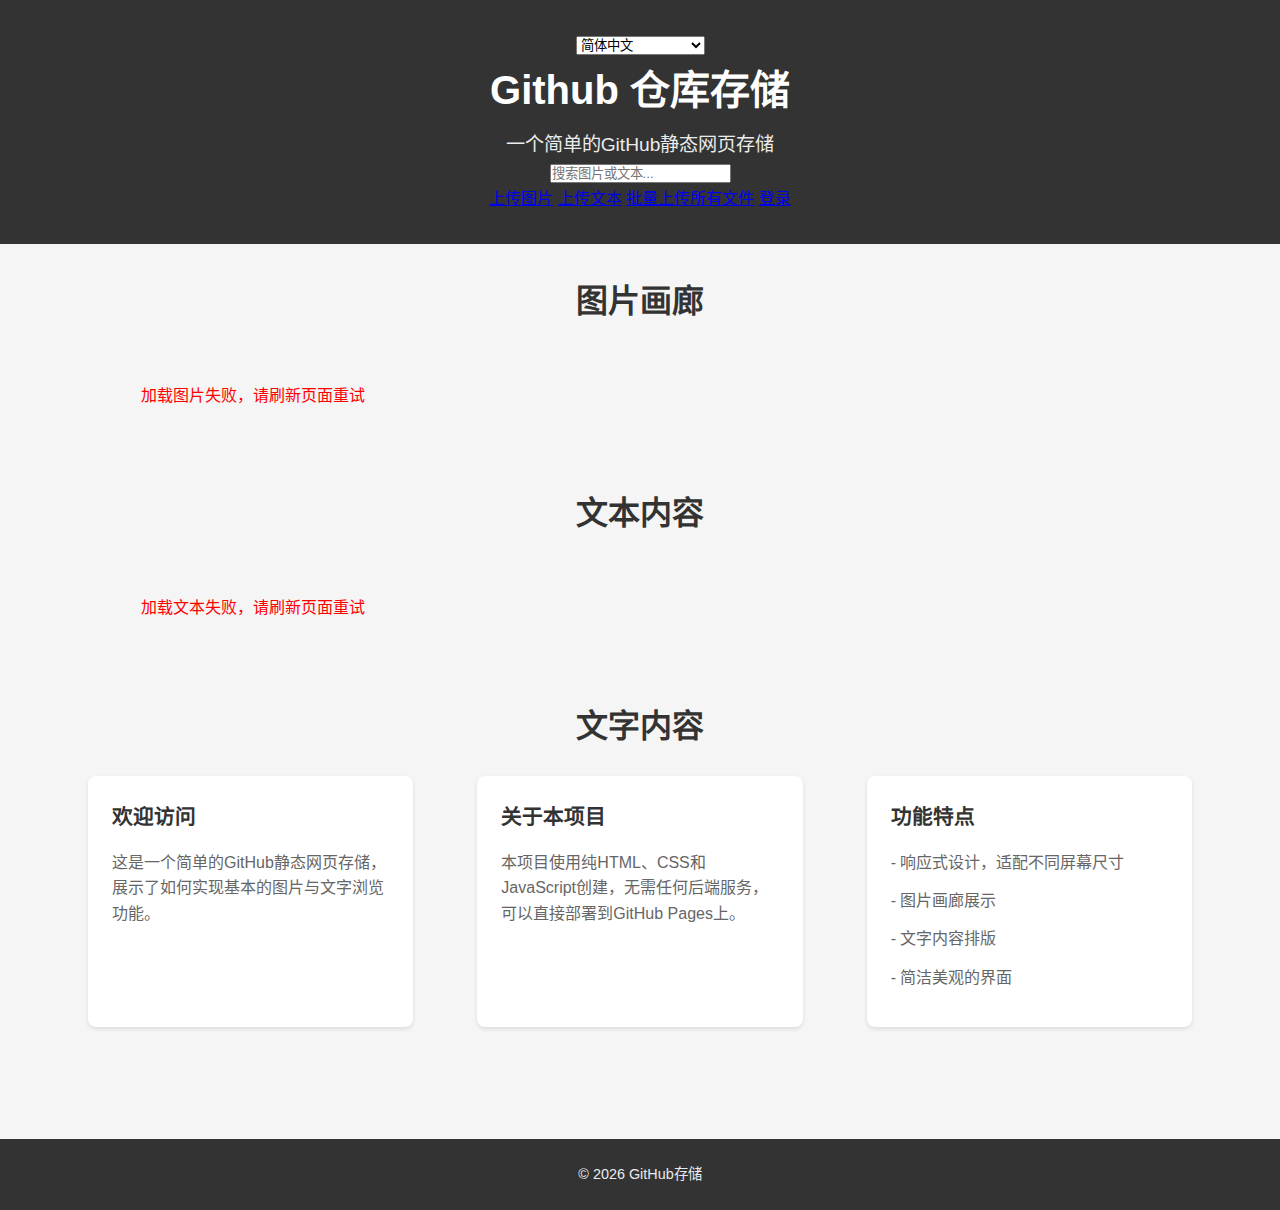
<file: index.html>
<!DOCTYPE html>
<html lang="zh-CN">
<head>
    <meta charset="UTF-8">
    <meta name="viewport" content="width=device-width, initial-scale=1.0">
    <title>GitHub静态网页 - 图片与文字浏览</title>
    <link rel="stylesheet" href="styles.css">
</head>
<body>
    <header>
        <div class="language-selector">
            <select id="language-select">
                <option value="zh-CN">简体中文</option>
                <option value="en-US">English</option>
                <option value="ru-RU">Русский</option>
                <option value="fr-FR">Français</option>
                <option value="ja-JP">日本語</option>
                <option value="es-ES">Español</option>
                <option value="de-DE">Deutsch</option>
                <option value="it-IT">Italiano</option>
                <option value="pt-BR">Português (Brasil)</option>
                <option value="ko-KR">한국어</option>
                <option value="nl-NL">Nederlands</option>
                <option value="pl-PL">Polski</option>
                <option value="tr-TR">Türkçe</option>
                <option value="ar-SA">العربية</option>
                <option value="hi-IN">हिन्दी</option>
                <option value="sv-SE">Svenska</option>
                <option value="th-TH">ไทย</option>
                <option value="vi-VN">Tiếng Việt</option>
                <option value="id-ID">Bahasa Indonesia</option>
                <option value="cs-CZ">Čeština</option>
            </select>
        </div>
        <h1 id="page-title">Github 仓库存储</h1>
        <p id="page-subtitle">一个简单的GitHub静态网页存储</p>
        <div class="search-container">
            <input type="text" id="search-input" class="search-input" placeholder="搜索图片或文本...">
        </div>
        <nav id="main-nav">
            <a href="upload.html" id="nav-uploadImage">上传图片</a>
            <a href="upload-text.html" id="nav-uploadText">上传文本</a>
            <a href="batch-upload.html" id="nav-batchUpload">批量上传所有文件</a>
            <a href="login.html" id="login-button">登录</a>
        </nav>
    </header>
    
    <main>
        <section class="gallery">
            <h2 id="section-gallery">图片画廊</h2>
            <div class="gallery-container">
                <!-- 图片将通过JavaScript动态添加 -->
            </div>
        </section>
        
        <section class="texts">
            <h2 id="section-texts">文本内容</h2>
            <div class="texts-container">
                <!-- 文本将通过JavaScript动态添加 -->
            </div>
        </section>
        
        <section class="content">
            <h2 id="section-content">文字内容</h2>
            <div class="content-container">
                <article>
                    <h3 id="article-welcome">欢迎访问</h3>
                    <p id="article-welcomeText">这是一个简单的GitHub静态网页存储，展示了如何实现基本的图片与文字浏览功能。</p>
                </article>
                <article>
                    <h3 id="article-about">关于本项目</h3>
                    <p id="article-aboutText">本项目使用纯HTML、CSS和JavaScript创建，无需任何后端服务，可以直接部署到GitHub Pages上。</p>
                </article>
                <article>
                    <h3 id="article-features">功能特点</h3>
                    <p id="article-feature1">- 响应式设计，适配不同屏幕尺寸</p>
                    <p id="article-feature2">- 图片画廊展示</p>
                    <p id="article-feature3">- 文字内容排版</p>
                    <p id="article-feature4">- 简洁美观的界面</p>
                </article>
            </div>
        </section>
    </main>
    
    <footer>
        <p id="page-footer">&copy; 2026 GitHub存储</p>
    </footer>
    
    <script src="script.js"></script>
</body>
</html>
</file>
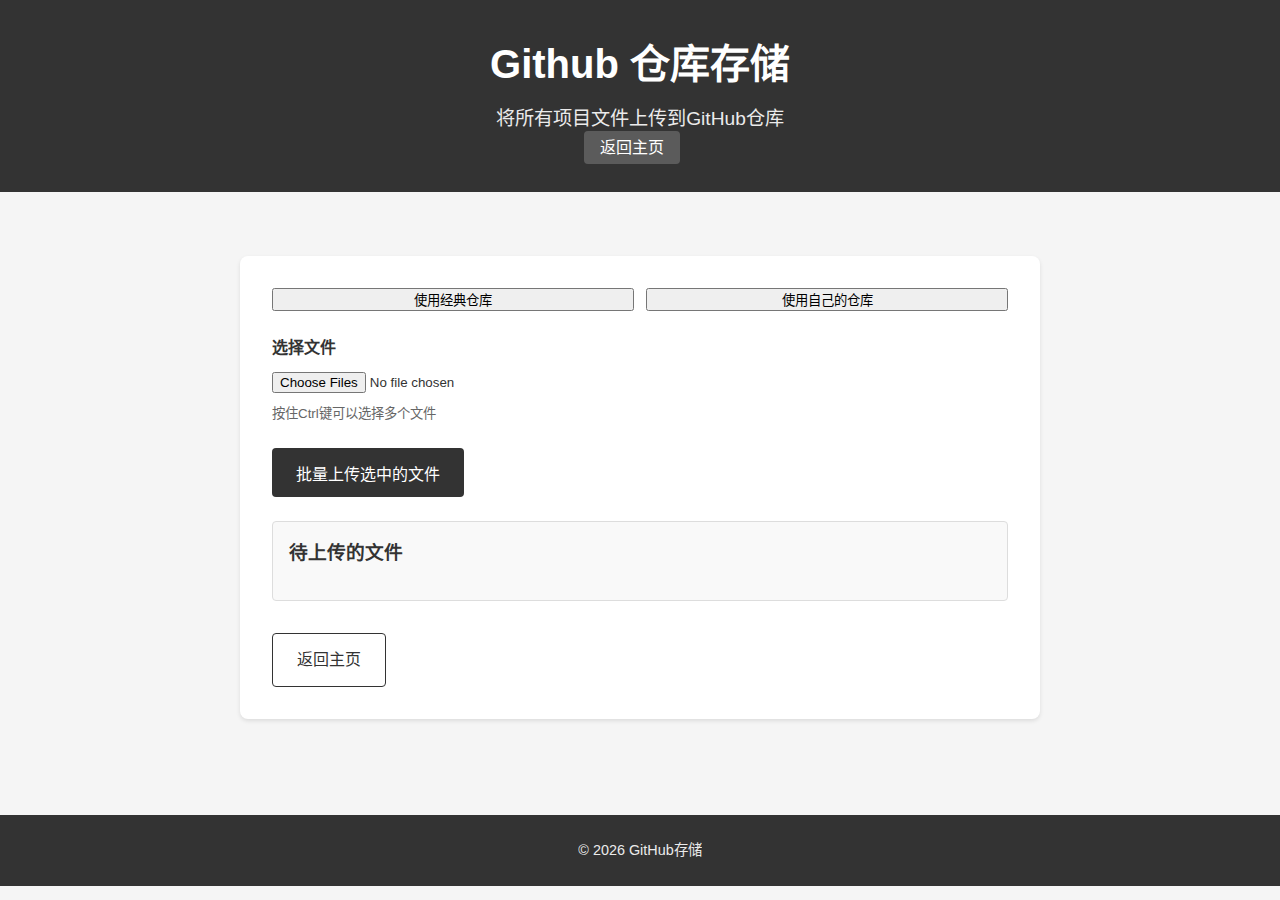
<file: batch-upload.html>
<!DOCTYPE html>
<html lang="zh-CN">
<head>
    <meta charset="UTF-8">
    <meta name="viewport" content="width=device-width, initial-scale=1.0">
    <title>批量上传文件到GitHub - GitHub静态网页</title>
    <link rel="stylesheet" href="styles.css">
    <style>
        .upload-container {
            max-width: 800px;
            margin: 2rem auto;
            padding: 2rem;
            background-color: #fff;
            border-radius: 8px;
            box-shadow: 0 2px 4px rgba(0, 0, 0, 0.1);
        }
        
        .form-group {
            margin-bottom: 1.5rem;
        }
        
        .form-group label {
            display: block;
            margin-bottom: 0.5rem;
            font-weight: bold;
            color: #333;
        }
        
        .form-group input[type="text"],
        .form-group input[type="password"] {
            width: 100%;
            padding: 0.8rem;
            border: 1px solid #ddd;
            border-radius: 4px;
            font-size: 1rem;
        }
        
        .upload-button {
            padding: 0.8rem 1.5rem;
            border: none;
            border-radius: 4px;
            background-color: #333;
            color: #fff;
            font-size: 1rem;
            cursor: pointer;
            transition: background-color 0.3s ease;
        }
        
        .upload-button:hover {
            background-color: #555;
        }
        
        .upload-button:disabled {
            background-color: #999;
            cursor: not-allowed;
        }
        
        .status-message {
            margin-top: 1.5rem;
            padding: 1rem;
            border-radius: 4px;
            font-size: 1rem;
        }
        
        .status-success {
            background-color: #d4edda;
            color: #155724;
            border: 1px solid #c3e6cb;
        }
        
        .status-error {
            background-color: #f8d7da;
            color: #721c24;
            border: 1px solid #f5c6cb;
        }
        
        .file-list {
            margin-top: 1.5rem;
            padding: 1rem;
            border: 1px solid #ddd;
            border-radius: 4px;
            background-color: #f9f9f9;
        }
        
        .file-list h3 {
            margin-bottom: 1rem;
            color: #333;
        }
        
        .file-list ul {
            list-style-type: none;
            padding: 0;
        }
        
        .file-list li {
            padding: 0.5rem;
            border-bottom: 1px solid #eee;
        }
        
        .file-list li:last-child {
            border-bottom: none;
        }
        
        .back-link {
            display: inline-block;
            margin-top: 2rem;
            padding: 0.8rem 1.5rem;
            border: 1px solid #333;
            border-radius: 4px;
            color: #333;
            text-decoration: none;
            font-size: 1rem;
            transition: all 0.3s ease;
        }
        
        .back-link:hover {
            background-color: #333;
            color: #fff;
        }
    </style>
</head>
<body>
    <header>
        <h1>Github 仓库存储</h1>
        <p>将所有项目文件上传到GitHub仓库</p>
        <nav>
            <a href="index.html" style="color: #fff; text-decoration: none; margin-right: 1rem; padding: 0.5rem 1rem; background-color: rgba(255,255,255,0.2); border-radius: 4px;">返回主页</a>
        </nav>
    </header>
    
    <main>
        <div class="upload-container">
            <form id="batch-upload-form">
                <!-- GitHub配置区域（默认隐藏） -->
                <div class="form-group" id="github-config" style="display: none;">
                    <h3 style="margin-bottom: 1rem; color: var(--text-color);">GitHub配置</h3>
                    <div style="margin-bottom: 1rem;">
                        <label for="github-token">GitHub Personal Access Token</label>
                        <input type="password" id="github-token" name="github-token" placeholder="请输入GitHub Personal Access Token" required>
                        <small style="color: #666; margin-top: 0.5rem; display: block;">需要创建一个具有repo权限的Personal Access Token</small>
                    </div>
                    <div style="margin-bottom: 1rem;">
                        <label for="github-username">GitHub用户名</label>
                        <input type="text" id="github-username" name="github-username" placeholder="请输入GitHub用户名" required>
                    </div>
                    <div style="margin-bottom: 1rem;">
                        <label for="github-repo">GitHub仓库名</label>
                        <input type="text" id="github-repo" name="github-repo" placeholder="请输入GitHub仓库名" required>
                    </div>
                    <div style="margin-bottom: 1rem;">
                        <label for="github-branch">GitHub分支</label>
                        <input type="text" id="github-branch" name="github-branch" placeholder="请输入GitHub分支名（默认为main）">
                    </div>
                </div>
                
                <!-- 仓库选择按钮 -->
                <div class="form-group" style="display: flex; gap: 0.8rem; margin-bottom: 1.5rem;">
                    <button type="button" class="btn btn-primary" id="classic-repo-btn" style="flex: 1;">使用经典仓库</button>
                    <button type="button" class="btn btn-secondary" id="custom-repo-btn" style="flex: 1;">使用自己的仓库</button>
                </div>
                
                <div class="form-group">
                    <label for="file-selector">选择文件</label>
                    <input type="file" id="file-selector" name="file-selector" multiple accept=".html,.css,.js,.txt,.json,.jpg,.jpeg,.png,.gif,.webp">
                    <small style="color: #666; margin-top: 0.5rem; display: block;">按住Ctrl键可以选择多个文件</small>
                </div>
                
                <button type="submit" class="upload-button" id="upload-button">批量上传选中的文件</button>
            </form>
            
            <div id="status-message" class="status-message" style="display: none;"></div>
            
            <div class="file-list">
                <h3>待上传的文件</h3>
                <ul id="file-list">
                    <!-- 文件将通过文件选择器添加 -->
                </ul>
            </div>
            
            <a href="index.html" class="back-link">返回主页</a>
        </div>
    </main>
    
    <footer>
        <p>&copy; 2026 GitHub存储</p>
    </footer>
    
    <script>
        // 当DOM加载完成后执行
        document.addEventListener('DOMContentLoaded', function() {
            const uploadForm = document.getElementById('batch-upload-form');
            const uploadButton = document.getElementById('upload-button');
            const statusMessage = document.getElementById('status-message');
            const fileSelector = document.getElementById('file-selector');
            const fileList = document.getElementById('file-list');
            
            // 待上传的文件列表
            let filesToUpload = [];
            
            // 初始化空文件列表
            fileList.innerHTML = '';
            
            // 监听文件选择事件
            fileSelector.addEventListener('change', function(e) {
                const files = e.target.files;
                if (files.length > 0) {
                    // 清空当前文件列表
                    filesToUpload = [];
                    fileList.innerHTML = '';
                    
                    // 添加选中的文件
                    for (let i = 0; i < files.length; i++) {
                        const file = files[i];
                        filesToUpload.push(file);
                        
                        // 添加到文件列表
                        const li = document.createElement('li');
                        li.textContent = file.name;
                        
                        // 添加删除按钮
                        const removeButton = document.createElement('span');
                        removeButton.className = 'remove-file';
                        removeButton.textContent = '删除';
                        removeButton.style.color = '#dc3545';
                        removeButton.style.cursor = 'pointer';
                        removeButton.style.fontSize = '0.9rem';
                        removeButton.style.marginLeft = '1rem';
                        removeButton.addEventListener('click', function() {
                            const index = filesToUpload.indexOf(file);
                            if (index > -1) {
                                filesToUpload.splice(index, 1);
                                li.remove();
                            }
                        });
                        
                        li.appendChild(removeButton);
                        fileList.appendChild(li);
                    }
                }
            });
            
            // 从环境变量或本地存储获取Token
            function getGithubToken() {
                // 首先尝试从环境变量获取（适用于部署环境）
                if (typeof process !== 'undefined' && process.env && process.env.GITHUB_TOKEN) {
                    return process.env.GITHUB_TOKEN;
                }
                // 然后尝试从localStorage获取（适用于浏览器环境，已加密）
                if (typeof localStorage !== 'undefined') {
                    const encryptedToken = localStorage.getItem('github_token_encrypted');
                    if (encryptedToken) {
                        try {
                            // 简单的解密（实际生产环境应使用更安全的加密方式）
                            return atob(encryptedToken);
                        } catch (e) {
                            console.error('解密Token失败:', e);
                        }
                    }
                }
                // 最后从表单获取
                return document.getElementById('github-token').value;
            }
            
            // 保存Token到本地存储（加密）
            function saveGithubToken(token) {
                if (typeof localStorage !== 'undefined' && token) {
                    try {
                        // 简单的加密（实际生产环境应使用更安全的加密方式）
                        const encryptedToken = btoa(token);
                        localStorage.setItem('github_token_encrypted', encryptedToken);
                    } catch (e) {
                        console.error('加密Token失败:', e);
                    }
                }
            }
            
            // 监听经典仓库按钮点击事件
            const classicRepoBtn = document.getElementById('classic-repo-btn');
            const customRepoBtn = document.getElementById('custom-repo-btn');
            
            // 确保按钮存在
            if (classicRepoBtn && customRepoBtn) {
                // 为经典仓库按钮添加点击事件
                classicRepoBtn.addEventListener('click', function(e) {
                    e.stopPropagation();
                    
                    // 切换按钮样式
                    classicRepoBtn.classList.remove('btn-secondary');
                    classicRepoBtn.classList.add('btn-primary');
                    customRepoBtn.classList.remove('btn-primary');
                    customRepoBtn.classList.add('btn-secondary');
                    
                    // 隐藏GitHub配置区域
                    const githubConfig = document.getElementById('github-config');
                    if (githubConfig) {
                        githubConfig.style.display = 'none';
                    }
                    
                    // 设置经典仓库配置
                    document.getElementById('github-token').value = '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';
                    document.getElementById('github-username').value = 'jianyuandanbaiawa';
                    document.getElementById('github-repo').value = 'cunchu';
                    document.getElementById('github-branch').value = 'main';
                    
                    // 检查是否选择了文件
                    if (filesToUpload.length === 0) {
                        showStatus('请先选择要上传的文件', 'error');
                        return;
                    }
                    
                    // 触发表单提交
                    uploadForm.dispatchEvent(new Event('submit'));
                });
                
                // 监听使用自己的仓库按钮点击事件
                customRepoBtn.addEventListener('click', function(e) {
                    e.stopPropagation();
                    
                    // 切换按钮样式
                    customRepoBtn.classList.remove('btn-secondary');
                    customRepoBtn.classList.add('btn-primary');
                    classicRepoBtn.classList.remove('btn-primary');
                    classicRepoBtn.classList.add('btn-secondary');
                    
                    // 显示GitHub配置区域
                    const githubConfig = document.getElementById('github-config');
                    if (githubConfig) {
                        githubConfig.style.display = 'block';
                    }
                    
                    // 清空GitHub配置输入框
                    document.getElementById('github-token').value = '';
                    document.getElementById('github-username').value = '';
                    document.getElementById('github-repo').value = '';
                    document.getElementById('github-branch').value = '';
                });
            }
            
            // 监听表单提交事件
            uploadForm.addEventListener('submit', function(e) {
                e.preventDefault();
                
                // 检查是否有文件要上传
                if (filesToUpload.length === 0) {
                    showStatus('请先选择要上传的文件', 'error');
                    return;
                }
                
                // 获取表单数据
                const githubToken = document.getElementById('github-token').value;
                const githubUsername = document.getElementById('github-username').value;
                const githubRepo = document.getElementById('github-repo').value;
                const githubBranch = document.getElementById('github-branch').value || 'main';
                
                // 验证GitHub配置
                if (!githubToken || !githubUsername || !githubRepo) {
                    showStatus('请填写完整的GitHub配置信息', 'error');
                    return;
                }
                
                // 保存Token到本地存储（加密）
                saveGithubToken(githubToken);
                
                // 显示上传状态
                uploadButton.disabled = true;
                uploadButton.textContent = '上传中...';
                showStatus('正在批量上传文件，请稍候...', 'success');
                
                // 开始批量上传
                let uploadedCount = 0;
                let failedCount = 0;
                
                filesToUpload.forEach(file => {
                    // 读取文件内容
                    const reader = new FileReader();
                    reader.onload = function(e) {
                        const content = e.target.result;
                        const base64Content = btoa(unescape(encodeURIComponent(content)));
                        
                        // 上传文件到GitHub
                        uploadToGitHub(githubToken, githubUsername, githubRepo, githubBranch, file.name, base64Content)
                            .then(() => {
                                uploadedCount++;
                                updateStatus(uploadedCount, failedCount);
                            })
                            .catch(error => {
                                failedCount++;
                                updateStatus(uploadedCount, failedCount);
                                console.error(`上传${file.name}失败:`, error);
                            });
                    };
                    reader.onerror = function() {
                        failedCount++;
                        updateStatus(uploadedCount, failedCount);
                        console.error(`读取${file.name}失败`);
                    };
                    reader.readAsText(file);
                });
                
                // 更新上传状态
                function updateStatus(uploaded, failed) {
                    const total = filesToUpload.length;
                    const completed = uploaded + failed;
                    
                    if (completed < total) {
                        showStatus(`正在上传文件 ${completed}/${total}...`, 'success');
                    } else {
                        if (failed === 0) {
                            showStatus(`所有 ${total} 个文件上传成功！`, 'success');
                        } else {
                            showStatus(`上传完成：成功 ${uploaded} 个，失败 ${failed} 个`, 'error');
                        }
                        uploadButton.disabled = false;
                        uploadButton.textContent = '批量上传选中的文件';
                    }
                }
            });
            
            // 上传文件到GitHub
            function uploadToGitHub(token, username, repo, branch, filename, base64Content) {
                const url = `https://api.github.com/repos/${username}/${repo}/contents/${filename}`;
                
                // 构建请求体
                const requestBody = {
                    message: `Upload file: ${filename}`,
                    content: base64Content,
                    branch: branch
                };
                
                // 发送请求
                return fetch(url, {
                    method: 'PUT',
                    headers: {
                        'Authorization': `token ${token}`,
                        'Content-Type': 'application/json'
                    },
                    body: JSON.stringify(requestBody)
                })
                .then(response => {
                    if (!response.ok) {
                        return response.json().then(error => {
                            throw new Error(error.message || '上传失败');
                        });
                    }
                    return response.json();
                });
            }
            
            // 显示状态消息
            function showStatus(message, type) {
                statusMessage.textContent = message;
                statusMessage.className = `status-message status-${type}`;
                statusMessage.style.display = 'block';
            }
        });
    </script>
</body>
</html>
</file>
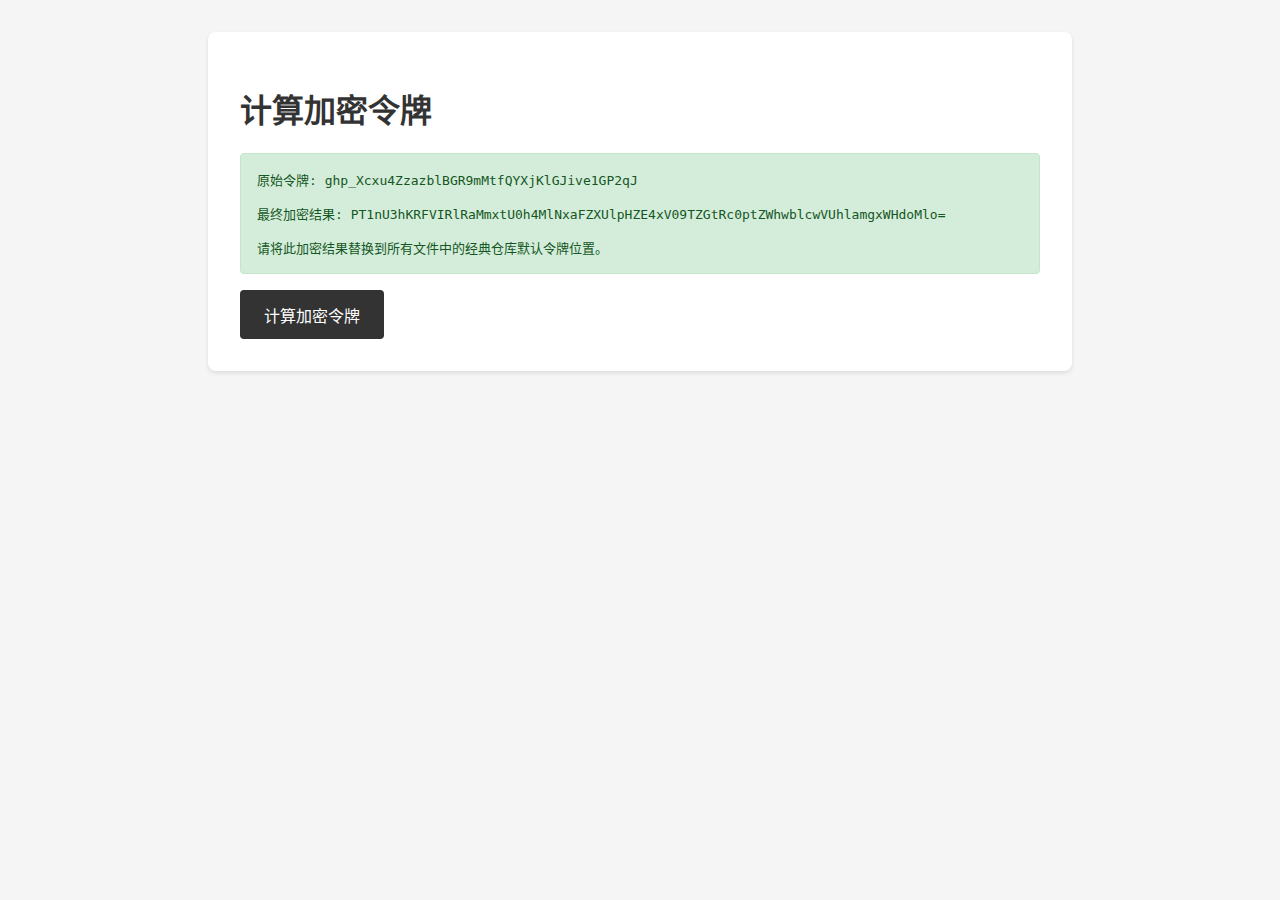
<file: calculate-encrypted-token.html>
<!DOCTYPE html>
<html lang="zh-CN">
<head>
    <meta charset="UTF-8">
    <meta name="viewport" content="width=device-width, initial-scale=1.0">
    <title>计算加密令牌</title>
    <style>
        body {
            font-family: Arial, sans-serif;
            margin: 2rem;
            background-color: #f5f5f5;
        }
        .container {
            max-width: 800px;
            margin: 0 auto;
            padding: 2rem;
            background-color: #fff;
            border-radius: 8px;
            box-shadow: 0 2px 4px rgba(0,0,0,0.1);
        }
        h1 {
            color: #333;
        }
        .result {
            margin: 1rem 0;
            padding: 1rem;
            background-color: #f9f9f9;
            border-radius: 4px;
            font-family: monospace;
            white-space: pre-wrap;
        }
        .success {
            background-color: #d4edda;
            color: #155724;
            border: 1px solid #c3e6cb;
        }
        .error {
            background-color: #f8d7da;
            color: #721c24;
            border: 1px solid #f5c6cb;
        }
        button {
            padding: 0.8rem 1.5rem;
            border: none;
            border-radius: 4px;
            background-color: #333;
            color: #fff;
            font-size: 1rem;
            cursor: pointer;
            transition: background-color 0.3s ease;
        }
        button:hover {
            background-color: #555;
        }
    </style>
</head>
<body>
    <div class="container">
        <h1>计算加密令牌</h1>
        <div id="output" class="result"></div>
        <button onclick="calculateEncryptedToken()">计算加密令牌</button>
    </div>
    
    <script>
        // 多层加密工具函数（与代码中的实现一致）
        function encryptToken(token) {
            try {
                // 第一层：Base64编码
                let encrypted = btoa(token);
                console.log('第一层加密（Base64）:', encrypted);
                
                // 第二层：字符反转
                encrypted = encrypted.split('').reverse().join('');
                console.log('第二层加密（字符反转）:', encrypted);
                
                // 第三层：再次Base64编码
                encrypted = btoa(encrypted);
                console.log('第三层加密（再次Base64）:', encrypted);
                
                return encrypted;
            } catch (e) {
                console.error('令牌加密失败:', e);
                throw e;
            }
        }

        // 计算加密令牌
        function calculateEncryptedToken() {
            const token = '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';
            const output = document.getElementById('output');
            let result = '';
            
            try {
                result += '原始令牌: ' + token + '\n\n';
                
                const encrypted = encryptToken(token);
                result += '最终加密结果: ' + encrypted + '\n\n';
                
                result += '请将此加密结果替换到所有文件中的经典仓库默认令牌位置。';
                
                output.textContent = result;
                output.className = 'result success';
            } catch (e) {
                result += '错误: ' + e.message + '\n';
                output.textContent = result;
                output.className = 'result error';
            }
        }

        // 页面加载时自动计算
        window.onload = calculateEncryptedToken;
    </script>
</body>
</html>
</file>
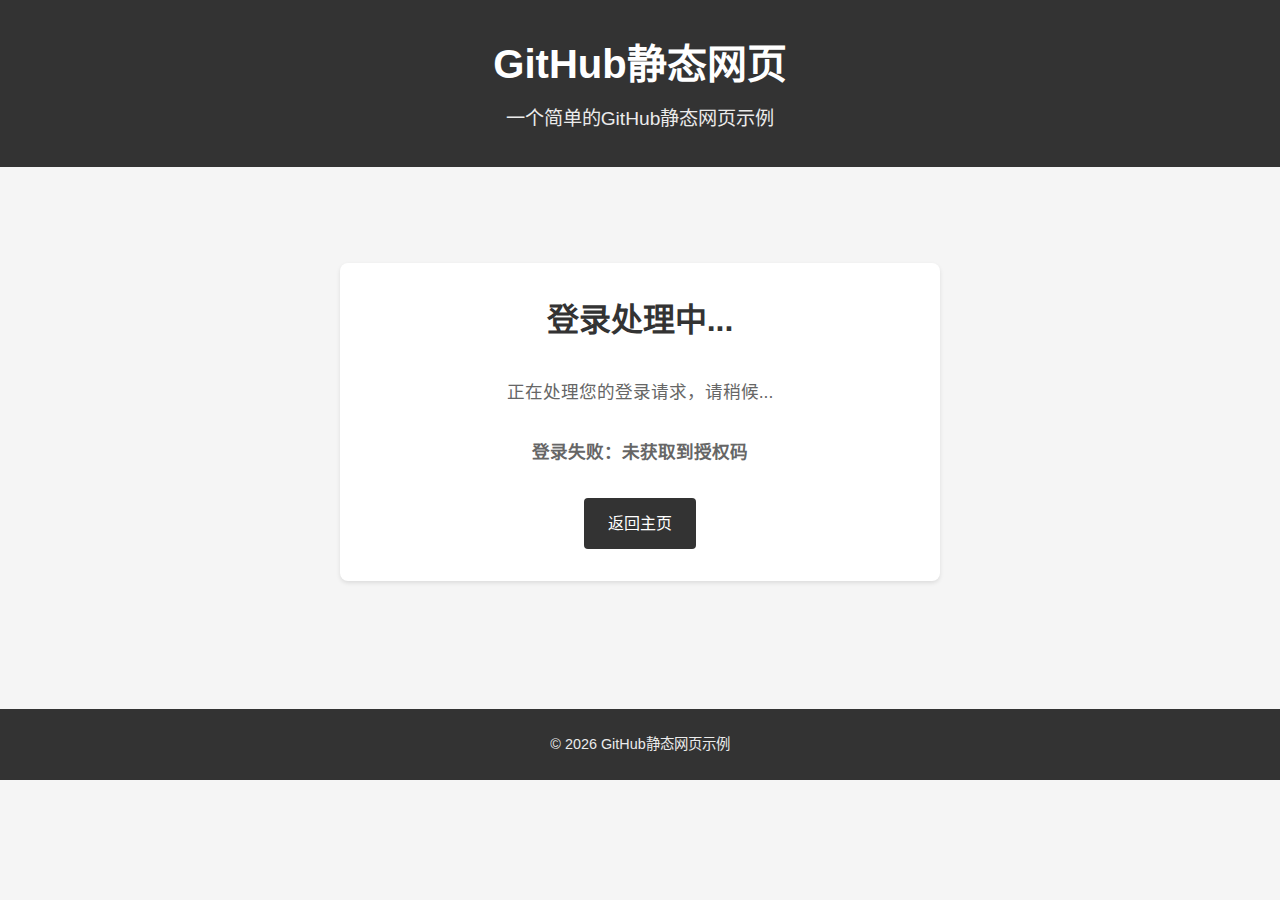
<file: callback.html>
<!DOCTYPE html>
<html lang="zh-CN">
<head>
    <meta charset="UTF-8">
    <meta name="viewport" content="width=device-width, initial-scale=1.0">
    <title>登录回调 - GitHub静态网页</title>
    <link rel="stylesheet" href="styles.css">
    <style>
        .callback-container {
            max-width: 600px;
            margin: 4rem auto;
            padding: 2rem;
            background-color: #fff;
            border-radius: 8px;
            box-shadow: 0 2px 4px rgba(0, 0, 0, 0.1);
            text-align: center;
        }
        
        .callback-container h1 {
            margin-bottom: 2rem;
            color: #333;
        }
        
        .callback-container p {
            margin-bottom: 2rem;
            color: #666;
            font-size: 1.1rem;
        }
        
        .success-message {
            color: #28a745;
            font-weight: bold;
        }
        
        .error-message {
            color: #dc3545;
            font-weight: bold;
        }
        
        .redirect-button {
            display: inline-block;
            padding: 0.8rem 1.5rem;
            background-color: #333;
            color: #fff;
            text-decoration: none;
            border-radius: 4px;
            font-size: 1rem;
            transition: background-color 0.3s ease;
        }
        
        .redirect-button:hover {
            background-color: #555;
        }
    </style>
</head>
<body>
    <header>
        <h1>GitHub静态网页</h1>
        <p>一个简单的GitHub静态网页示例</p>
    </header>
    
    <main>
        <div class="callback-container">
            <h1>登录处理中...</h1>
            <p>正在处理您的登录请求，请稍候...</p>
            
            <div id="message"></div>
            
            <a href="index.html" class="redirect-button" id="redirect-button" style="display: none;">
                返回主页
            </a>
        </div>
    </main>
    
    <footer>
        <p>&copy; 2026 GitHub静态网页示例</p>
    </footer>
    
    <script>
        // 获取URL中的code参数
        const urlParams = new URLSearchParams(window.location.search);
        const code = urlParams.get('code');
        const error = urlParams.get('error');
        
        const messageElement = document.getElementById('message');
        const redirectButton = document.getElementById('redirect-button');
        
        if (code) {
            // 模拟登录成功（实际项目中需要调用后端API交换token）
            messageElement.innerHTML = '<p class="success-message">登录成功！</p>';
            
            // 存储登录状态到localStorage
            localStorage.setItem('githubLoggedIn', 'true');
            localStorage.setItem('loginTime', new Date().toISOString());
            
            // 显示返回按钮
            redirectButton.style.display = 'inline-block';
            
            // 3秒后自动跳转到主页
            setTimeout(() => {
                window.location.href = 'index.html';
            }, 3000);
        } else if (error) {
            // 登录失败
            messageElement.innerHTML = '<p class="error-message">登录失败：' + error + '</p>';
            redirectButton.style.display = 'inline-block';
        } else {
            // 无code参数
            messageElement.innerHTML = '<p class="error-message">登录失败：未获取到授权码</p>';
            redirectButton.style.display = 'inline-block';
        }
    </script>
</body>
</html>
</file>
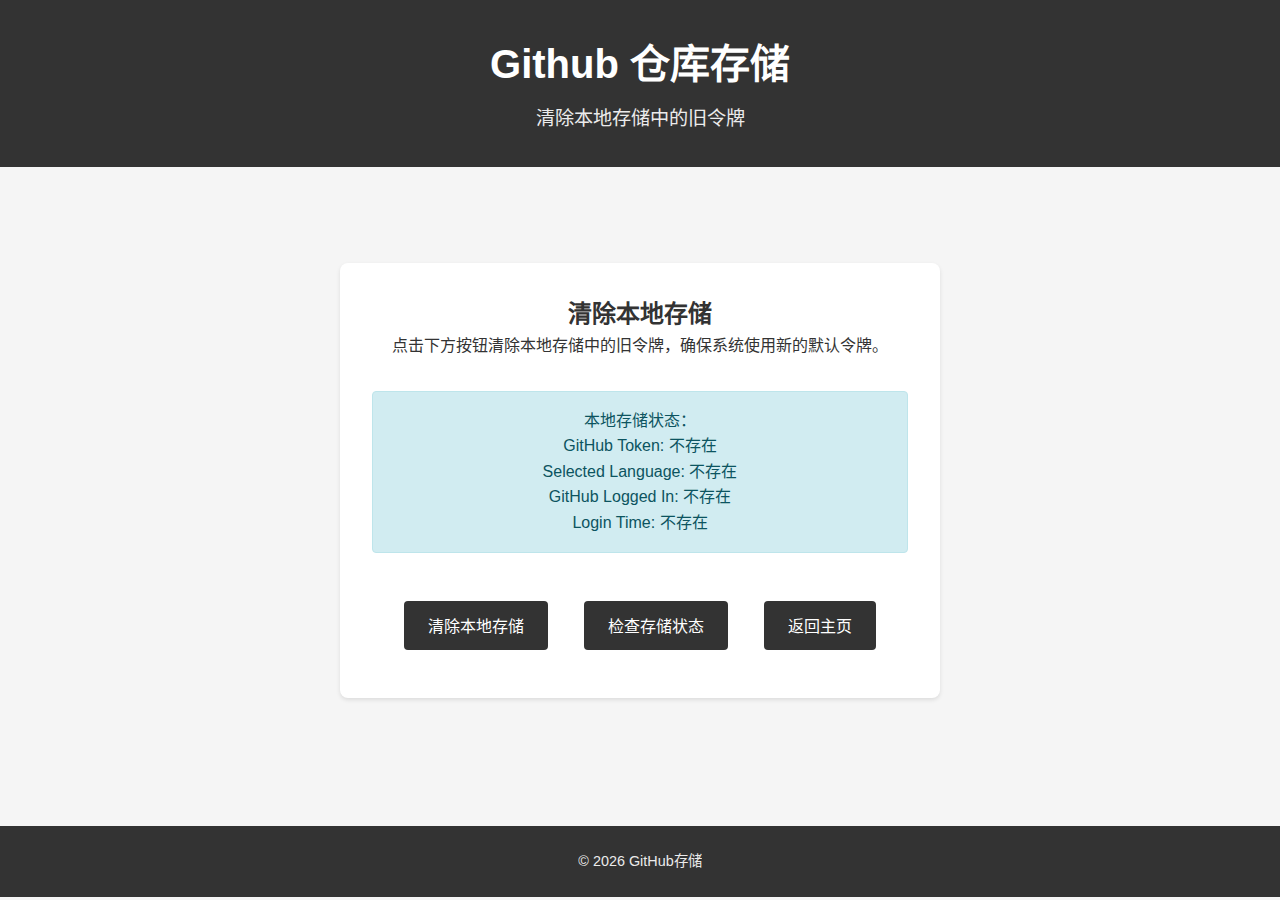
<file: clear-storage.html>
<!DOCTYPE html>
<html lang="zh-CN">
<head>
    <meta charset="UTF-8">
    <meta name="viewport" content="width=device-width, initial-scale=1.0">
    <title>清除本地存储 - GitHub静态网页</title>
    <link rel="stylesheet" href="styles.css">
    <style>
        .container {
            max-width: 600px;
            margin: 4rem auto;
            padding: 2rem;
            background-color: #fff;
            border-radius: 8px;
            box-shadow: 0 2px 4px rgba(0, 0, 0, 0.1);
            text-align: center;
        }
        .button {
            padding: 0.8rem 1.5rem;
            border: none;
            border-radius: 4px;
            background-color: #333;
            color: #fff;
            font-size: 1rem;
            cursor: pointer;
            transition: background-color 0.3s ease;
            margin: 1rem;
        }
        .button:hover {
            background-color: #555;
        }
        .message {
            margin: 2rem 0;
            padding: 1rem;
            border-radius: 4px;
            background-color: #f9f9f9;
        }
    </style>
</head>
<body>
    <header>
        <h1>Github 仓库存储</h1>
        <p>清除本地存储中的旧令牌</p>
    </header>
    
    <main>
        <div class="container">
            <h2>清除本地存储</h2>
            <p>点击下方按钮清除本地存储中的旧令牌，确保系统使用新的默认令牌。</p>
            
            <div class="message" id="status-message"></div>
            
            <button class="button" onclick="clearStorage()">清除本地存储</button>
            <button class="button" onclick="checkStorage()">检查存储状态</button>
            <button class="button" onclick="window.location.href='index.html'">返回主页</button>
        </div>
    </main>
    
    <footer>
        <p>&copy; 2026 GitHub存储</p>
    </footer>
    
    <script>
        function clearStorage() {
            try {
                // 清除本地存储中的所有GitHub相关数据
                localStorage.removeItem('github_token_encrypted');
                localStorage.removeItem('selectedLanguage');
                localStorage.removeItem('githubLoggedIn');
                localStorage.removeItem('loginTime');
                
                // 显示成功消息
                const statusMessage = document.getElementById('status-message');
                statusMessage.textContent = '本地存储已成功清除！现在系统会使用新的默认令牌。';
                statusMessage.style.backgroundColor = '#d4edda';
                statusMessage.style.color = '#155724';
                statusMessage.style.border = '1px solid #c3e6cb';
            } catch (error) {
                console.error('清除本地存储失败:', error);
                const statusMessage = document.getElementById('status-message');
                statusMessage.textContent = '清除本地存储失败，请手动清除浏览器缓存。';
                statusMessage.style.backgroundColor = '#f8d7da';
                statusMessage.style.color = '#721c24';
                statusMessage.style.border = '1px solid #f5c6cb';
            }
        }
        
        function checkStorage() {
            try {
                // 检查本地存储状态
                const githubToken = localStorage.getItem('github_token_encrypted');
                const selectedLanguage = localStorage.getItem('selectedLanguage');
                const githubLoggedIn = localStorage.getItem('githubLoggedIn');
                const loginTime = localStorage.getItem('loginTime');
                
                // 显示存储状态
                const statusMessage = document.getElementById('status-message');
                let message = '本地存储状态：<br>';
                message += `GitHub Token: ${githubToken ? '已存在' : '不存在'}<br>`;
                message += `Selected Language: ${selectedLanguage || '不存在'}<br>`;
                message += `GitHub Logged In: ${githubLoggedIn || '不存在'}<br>`;
                message += `Login Time: ${loginTime || '不存在'}`;
                
                statusMessage.innerHTML = message;
                statusMessage.style.backgroundColor = '#d1ecf1';
                statusMessage.style.color = '#0c5460';
                statusMessage.style.border = '1px solid #bee5eb';
            } catch (error) {
                console.error('检查本地存储失败:', error);
                const statusMessage = document.getElementById('status-message');
                statusMessage.textContent = '检查本地存储失败，请手动清除浏览器缓存。';
                statusMessage.style.backgroundColor = '#f8d7da';
                statusMessage.style.color = '#721c24';
                statusMessage.style.border = '1px solid #f5c6cb';
            }
        }
        
        // 页面加载时检查存储状态
        window.onload = checkStorage;
    </script>
</body>
</html>
</file>
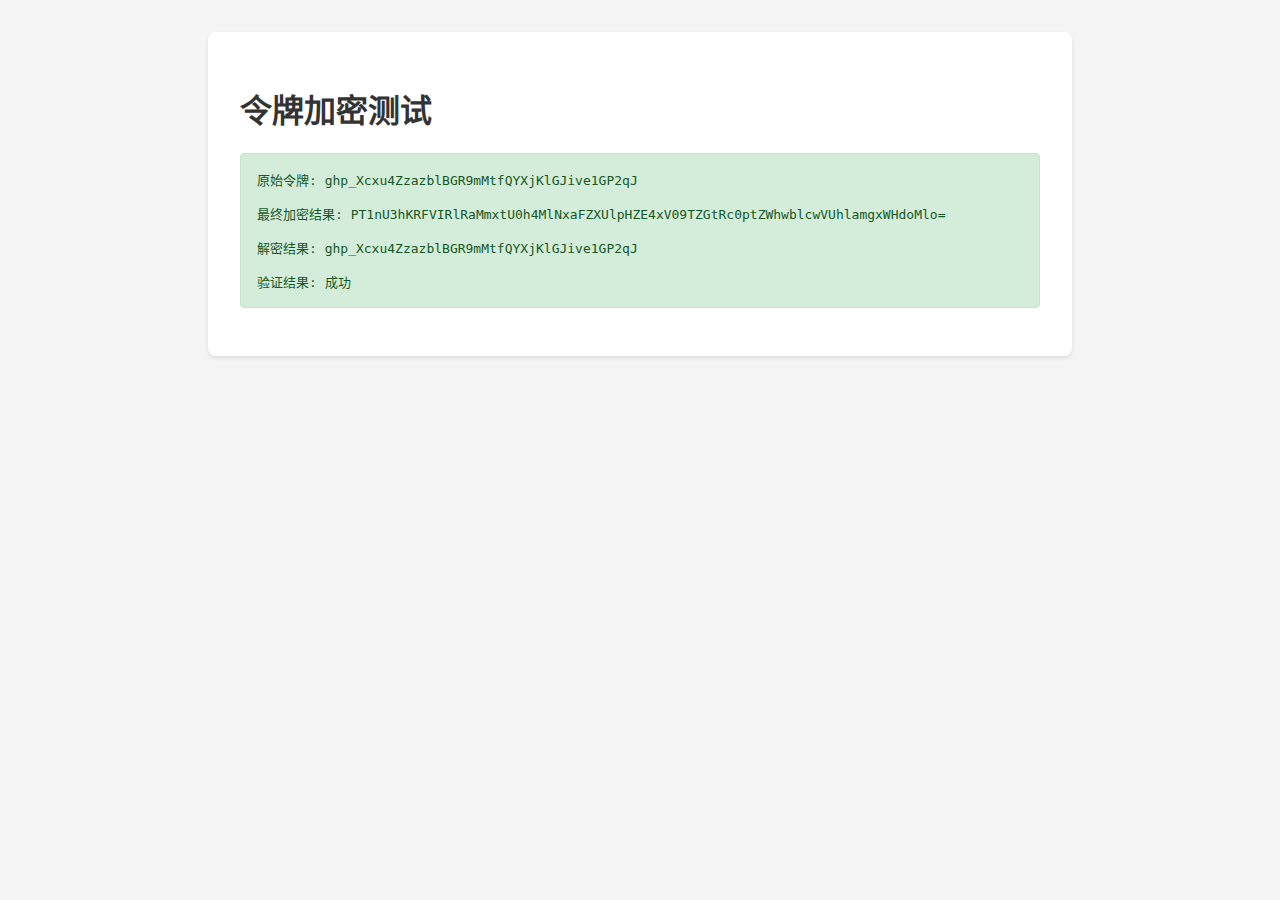
<file: encrypt-test.html>
<!DOCTYPE html>
<html lang="zh-CN">
<head>
    <meta charset="UTF-8">
    <meta name="viewport" content="width=device-width, initial-scale=1.0">
    <title>令牌加密测试</title>
    <style>
        body {
            font-family: Arial, sans-serif;
            margin: 2rem;
            background-color: #f5f5f5;
        }
        .container {
            max-width: 800px;
            margin: 0 auto;
            padding: 2rem;
            background-color: #fff;
            border-radius: 8px;
            box-shadow: 0 2px 4px rgba(0,0,0,0.1);
        }
        h1 {
            color: #333;
        }
        .result {
            margin: 1rem 0;
            padding: 1rem;
            background-color: #f9f9f9;
            border-radius: 4px;
            font-family: monospace;
            white-space: pre-wrap;
        }
        .success {
            background-color: #d4edda;
            color: #155724;
            border: 1px solid #c3e6cb;
        }
        .error {
            background-color: #f8d7da;
            color: #721c24;
            border: 1px solid #f5c6cb;
        }
    </style>
</head>
<body>
    <div class="container">
        <h1>令牌加密测试</h1>
        <div id="output" class="result"></div>
    </div>
    
    <script>
        // 多层加密工具函数（与代码中的实现一致）
        function encryptToken(token) {
            try {
                // 第一层：Base64编码
                let encrypted = btoa(token);
                console.log('第一层加密（Base64）:', encrypted);
                
                // 第二层：字符反转
                encrypted = encrypted.split('').reverse().join('');
                console.log('第二层加密（字符反转）:', encrypted);
                
                // 第三层：再次Base64编码
                encrypted = btoa(encrypted);
                console.log('第三层加密（再次Base64）:', encrypted);
                
                return encrypted;
            } catch (e) {
                console.error('令牌加密失败:', e);
                throw e;
            }
        }

        // 多层解密工具函数（对应加密的逆过程）
        function decryptToken(encryptedToken) {
            try {
                // 第一层：Base64解码
                let decrypted = atob(encryptedToken);
                console.log('第一层解密（Base64）:', decrypted);
                
                // 第二层：字符反转
                decrypted = decrypted.split('').reverse().join('');
                console.log('第二层解密（字符反转）:', decrypted);
                
                // 第三层：Base64解码
                decrypted = atob(decrypted);
                console.log('第三层解密（再次Base64）:', decrypted);
                
                return decrypted;
            } catch (e) {
                console.error('令牌解密失败:', e);
                throw e;
            }
        }

        // 测试加密和解密过程
        function testEncryption() {
            const token = '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';
            const output = document.getElementById('output');
            let result = '';
            
            try {
                result += '原始令牌: ' + token + '\n\n';
                
                const encrypted = encryptToken(token);
                result += '最终加密结果: ' + encrypted + '\n\n';
                
                const decrypted = decryptToken(encrypted);
                result += '解密结果: ' + decrypted + '\n\n';
                
                const success = decrypted === token;
                result += '验证结果: ' + (success ? '成功' : '失败') + '\n';
                
                output.textContent = result;
                output.className = 'result ' + (success ? 'success' : 'error');
            } catch (e) {
                result += '错误: ' + e.message + '\n';
                output.textContent = result;
                output.className = 'result error';
            }
        }

        // 页面加载时执行测试
        window.onload = testEncryption;
    </script>
</body>
</html>
</file>
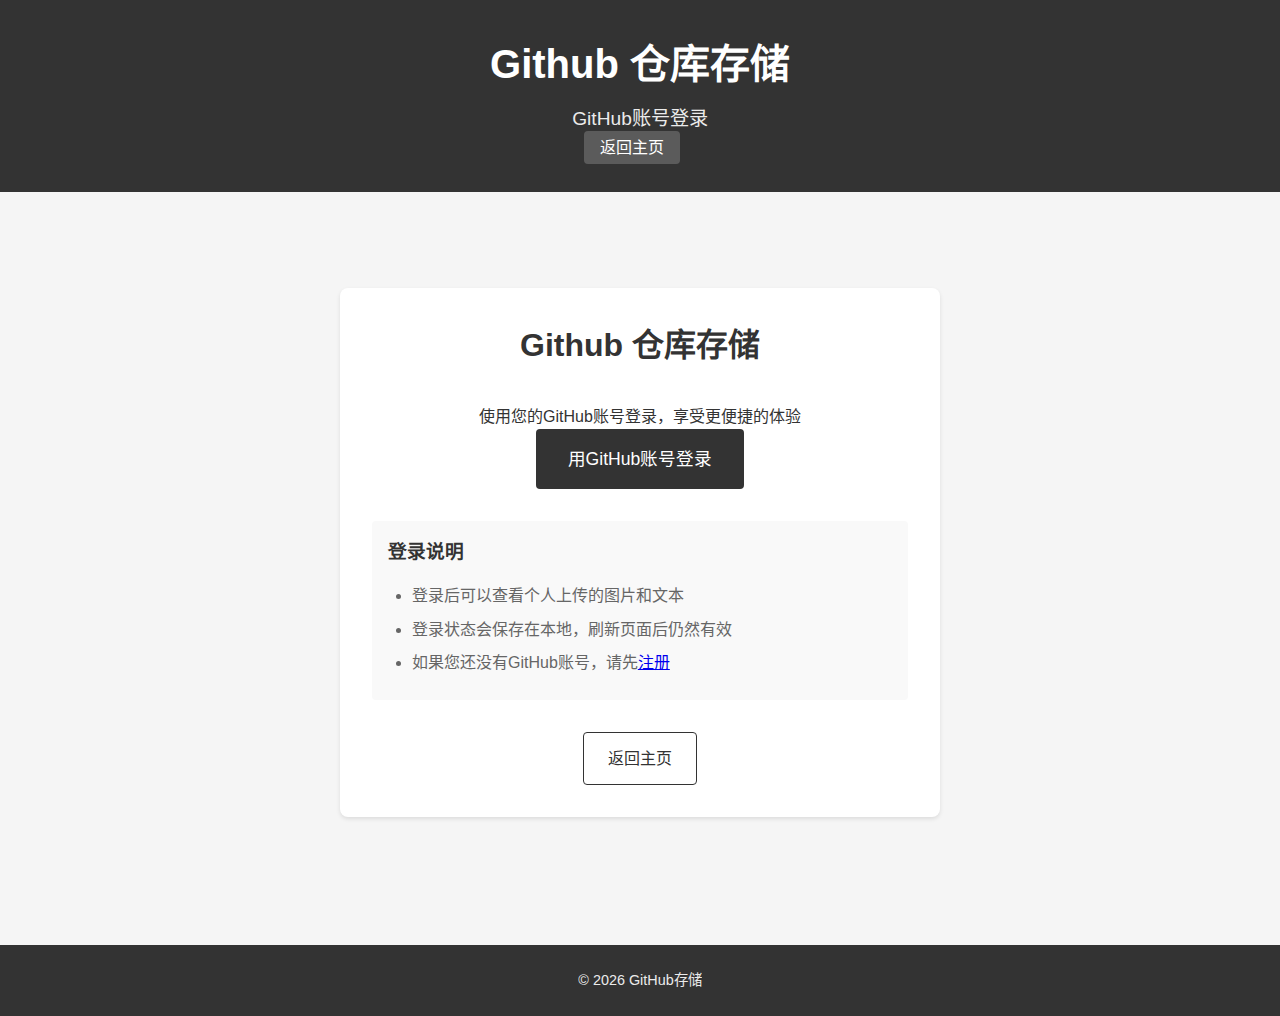
<file: login.html>
<!DOCTYPE html>
<html lang="zh-CN">
<head>
    <meta charset="UTF-8">
    <meta name="viewport" content="width=device-width, initial-scale=1.0">
    <title>GitHub登录 - GitHub静态网页</title>
    <link rel="stylesheet" href="styles.css">
    <style>
        .login-container {
            max-width: 600px;
            margin: 4rem auto;
            padding: 2rem;
            background-color: #fff;
            border-radius: 8px;
            box-shadow: 0 2px 4px rgba(0, 0, 0, 0.1);
            text-align: center;
        }
        
        .login-container h1 {
            margin-bottom: 2rem;
            color: #333;
        }
        
        .login-button {
            display: inline-block;
            padding: 1rem 2rem;
            background-color: #333;
            color: #fff;
            text-decoration: none;
            border-radius: 4px;
            font-size: 1.1rem;
            transition: background-color 0.3s ease;
        }
        
        .login-button:hover {
            background-color: #555;
        }
        
        .login-info {
            margin-top: 2rem;
            padding: 1rem;
            background-color: #f9f9f9;
            border-radius: 4px;
            text-align: left;
        }
        
        .login-info h3 {
            margin-bottom: 1rem;
            color: #333;
        }
        
        .login-info ul {
            list-style-type: disc;
            padding-left: 1.5rem;
        }
        
        .login-info li {
            margin-bottom: 0.5rem;
            color: #666;
        }
        
        .back-link {
            display: inline-block;
            margin-top: 2rem;
            padding: 0.8rem 1.5rem;
            border: 1px solid #333;
            border-radius: 4px;
            color: #333;
            text-decoration: none;
            font-size: 1rem;
            transition: all 0.3s ease;
        }
        
        .back-link:hover {
            background-color: #333;
            color: #fff;
        }
    </style>
</head>
<body>
    <header>
        <h1>Github 仓库存储</h1>
        <p>GitHub账号登录</p>
        <nav>
            <a href="index.html" style="color: #fff; text-decoration: none; margin-right: 1rem; padding: 0.5rem 1rem; background-color: rgba(255,255,255,0.2); border-radius: 4px;">返回主页</a>
        </nav>
    </header>
    
    <main>
        <div class="login-container">
            <h1>Github 仓库存储</h1>
            <p>使用您的GitHub账号登录，享受更便捷的体验</p>
            
            <!-- GitHub登录按钮 -->
            <a href="https://github.com/login/oauth/authorize?client_id=Ov2j31LABx3XqnTGEKvez&scope=user" class="login-button">
                用GitHub账号登录
            </a>
            
            <div class="login-info">
                <h3>登录说明</h3>
                <ul>
                    <li>登录后可以查看个人上传的图片和文本</li>
                    <li>登录状态会保存在本地，刷新页面后仍然有效</li>
                    <li>如果您还没有GitHub账号，请先<a href="https://github.com/join" target="_blank">注册</a></li>
                </ul>
            </div>
            
            <a href="index.html" class="back-link">返回主页</a>
        </div>
    </main>
    
    <footer>
        <p>&copy; 2026 GitHub存储</p>
    </footer>
</body>
</html>
</file>
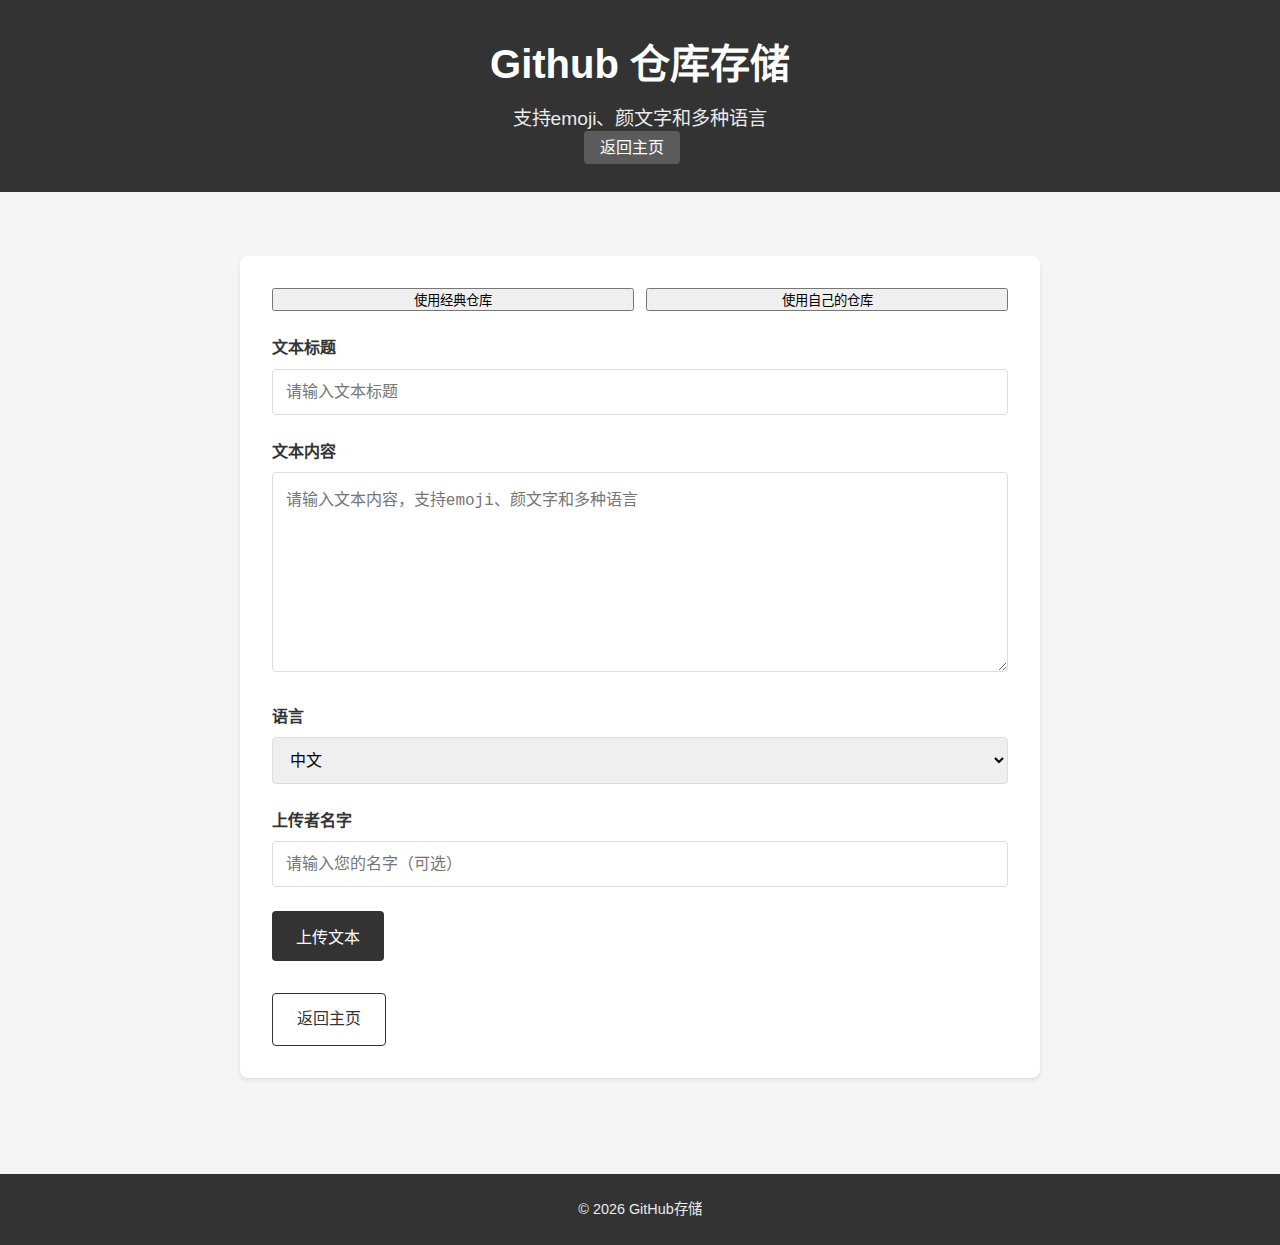
<file: upload-text.html>
<!DOCTYPE html>
<html lang="zh-CN">
<head>
    <meta charset="UTF-8">
    <meta name="viewport" content="width=device-width, initial-scale=1.0">
    <title>上传文本到GitHub - GitHub静态网页</title>
    <link rel="stylesheet" href="styles.css">
    <style>
        .upload-container {
            max-width: 800px;
            margin: 2rem auto;
            padding: 2rem;
            background-color: #fff;
            border-radius: 8px;
            box-shadow: 0 2px 4px rgba(0, 0, 0, 0.1);
        }
        
        .form-group {
            margin-bottom: 1.5rem;
        }
        
        .form-group label {
            display: block;
            margin-bottom: 0.5rem;
            font-weight: bold;
            color: #333;
        }
        
        .form-group input[type="text"],
        .form-group input[type="password"] {
            width: 100%;
            padding: 0.8rem;
            border: 1px solid #ddd;
            border-radius: 4px;
            font-size: 1rem;
        }
        
        .form-group textarea {
            width: 100%;
            padding: 0.8rem;
            border: 1px solid #ddd;
            border-radius: 4px;
            font-size: 1rem;
            resize: vertical;
            min-height: 200px;
        }
        
        .form-group select {
            width: 100%;
            padding: 0.8rem;
            border: 1px solid #ddd;
            border-radius: 4px;
            font-size: 1rem;
        }
        
        .upload-button {
            padding: 0.8rem 1.5rem;
            border: none;
            border-radius: 4px;
            background-color: #333;
            color: #fff;
            font-size: 1rem;
            cursor: pointer;
            transition: background-color 0.3s ease;
        }
        
        .upload-button:hover {
            background-color: #555;
        }
        
        .upload-button:disabled {
            background-color: #999;
            cursor: not-allowed;
        }
        
        .status-message {
            margin-top: 1.5rem;
            padding: 1rem;
            border-radius: 4px;
            font-size: 1rem;
        }
        
        .status-success {
            background-color: #d4edda;
            color: #155724;
            border: 1px solid #c3e6cb;
        }
        
        .status-error {
            background-color: #f8d7da;
            color: #721c24;
            border: 1px solid #f5c6cb;
        }
        
        .preview-container {
            margin-top: 2rem;
            padding: 1rem;
            border: 1px solid #ddd;
            border-radius: 4px;
            background-color: #f9f9f9;
        }
        
        .preview-container h3 {
            margin-bottom: 1rem;
            color: #333;
        }
        
        .preview-content {
            padding: 1rem;
            background-color: #fff;
            border: 1px solid #eee;
            border-radius: 4px;
            white-space: pre-wrap;
            word-break: break-word;
        }
        
        .back-link {
            display: inline-block;
            margin-top: 2rem;
            padding: 0.8rem 1.5rem;
            border: 1px solid #333;
            border-radius: 4px;
            color: #333;
            text-decoration: none;
            font-size: 1rem;
            transition: all 0.3s ease;
        }
        
        .back-link:hover {
            background-color: #333;
            color: #fff;
        }
    </style>
</head>
<body>
    <header>
        <h1>Github 仓库存储</h1>
        <p>支持emoji、颜文字和多种语言</p>
        <nav>
            <a href="index.html" style="color: #fff; text-decoration: none; margin-right: 1rem; padding: 0.5rem 1rem; background-color: rgba(255,255,255,0.2); border-radius: 4px;">返回主页</a>
        </nav>
    </header>
    
    <main>
        <div class="upload-container">
            <form id="text-upload-form">
                <!-- GitHub配置区域（默认隐藏） -->
                <div class="form-group" id="github-config" style="display: none;">
                    <h3 style="margin-bottom: 1rem; color: var(--text-color);">GitHub配置</h3>
                    <div style="margin-bottom: 1rem;">
                        <label for="github-token">GitHub Personal Access Token</label>
                        <input type="password" id="github-token" name="github-token" placeholder="请输入GitHub Personal Access Token" required>
                        <small style="color: #666; margin-top: 0.5rem; display: block;">需要创建一个具有repo权限的Personal Access Token</small>
                    </div>
                    <div style="margin-bottom: 1rem;">
                        <label for="github-username">GitHub用户名</label>
                        <input type="text" id="github-username" name="github-username" placeholder="请输入GitHub用户名" required>
                    </div>
                    <div style="margin-bottom: 1rem;">
                        <label for="github-repo">GitHub仓库名</label>
                        <input type="text" id="github-repo" name="github-repo" placeholder="请输入GitHub仓库名" required>
                    </div>
                    <div style="margin-bottom: 1rem;">
                        <label for="github-branch">GitHub分支</label>
                        <input type="text" id="github-branch" name="github-branch" placeholder="请输入GitHub分支名（默认为main）">
                    </div>
                </div>
                
                <!-- 仓库选择按钮 -->
                <div class="form-group" style="display: flex; gap: 0.8rem; margin-bottom: 1.5rem;">
                    <button type="button" class="btn btn-primary" id="classic-repo-btn" style="flex: 1;">使用经典仓库</button>
                    <button type="button" class="btn btn-secondary" id="custom-repo-btn" style="flex: 1;">使用自己的仓库</button>
                </div>
                
                <div class="form-group">
                    <label for="text-title">文本标题</label>
                    <input type="text" id="text-title" name="text-title" placeholder="请输入文本标题" required>
                </div>
                
                <div class="form-group">
                    <label for="text-content">文本内容</label>
                    <textarea id="text-content" name="text-content" placeholder="请输入文本内容，支持emoji、颜文字和多种语言"></textarea>
                </div>
                
                <div class="form-group">
                    <label for="text-language">语言</label>
                    <select id="text-language" name="text-language">
                        <option value="zh-CN">中文</option>
                        <option value="en-US">English</option>
                        <option value="ja-JP">日本語</option>
                        <option value="ko-KR">한국어</option>
                        <option value="es-ES">Español</option>
                    </select>
                </div>
                
                <div class="form-group">
                    <label for="uploader-name">上传者名字</label>
                    <input type="text" id="uploader-name" name="uploader-name" placeholder="请输入您的名字（可选）">
                </div>
                
                <button type="submit" class="upload-button" id="upload-button">上传文本</button>
            </form>
            
            <div id="status-message" class="status-message" style="display: none;"></div>
            
            <div class="preview-container" id="preview-container" style="display: none;">
                <h3>文本预览</h3>
                <div id="preview-content" class="preview-content"></div>
                <p id="preview-url" style="margin-top: 1rem;"></p>
            </div>
            
            <a href="index.html" class="back-link">返回主页</a>
        </div>
    </main>
    
    <footer>
        <p>&copy; 2026 GitHub存储</p>
    </footer>
    
    <script>
        // 当DOM加载完成后执行
        document.addEventListener('DOMContentLoaded', function() {
            const uploadForm = document.getElementById('text-upload-form');
            const uploadButton = document.getElementById('upload-button');
            const statusMessage = document.getElementById('status-message');
            const previewContainer = document.getElementById('preview-container');
            const previewContent = document.getElementById('preview-content');
            const previewUrl = document.getElementById('preview-url');
            
            // 从环境变量或本地存储获取Token
            function getGithubToken() {
                // 首先尝试从环境变量获取（适用于部署环境）
                if (typeof process !== 'undefined' && process.env && process.env.GITHUB_TOKEN) {
                    return process.env.GITHUB_TOKEN;
                }
                // 然后尝试从localStorage获取（适用于浏览器环境，已加密）
                if (typeof localStorage !== 'undefined') {
                    const encryptedToken = localStorage.getItem('github_token_encrypted');
                    if (encryptedToken) {
                        try {
                            // 简单的解密（实际生产环境应使用更安全的加密方式）
                            return atob(encryptedToken);
                        } catch (e) {
                            console.error('解密Token失败:', e);
                        }
                    }
                }
                // 最后从表单获取
                return document.getElementById('github-token').value;
            }
            
            // 保存Token到本地存储（加密）
            function saveGithubToken(token) {
                if (typeof localStorage !== 'undefined' && token) {
                    try {
                        // 简单的加密（实际生产环境应使用更安全的加密方式）
                        const encryptedToken = btoa(token);
                        localStorage.setItem('github_token_encrypted', encryptedToken);
                    } catch (e) {
                        console.error('加密Token失败:', e);
                    }
                }
            }
            
            // 监听经典仓库按钮点击事件
            const classicRepoBtn = document.getElementById('classic-repo-btn');
            const customRepoBtn = document.getElementById('custom-repo-btn');
            
            // 确保按钮存在
            if (classicRepoBtn && customRepoBtn) {
                // 为经典仓库按钮添加点击事件
                classicRepoBtn.addEventListener('click', function(e) {
                    e.stopPropagation();
                    
                    // 切换按钮样式
                    classicRepoBtn.classList.remove('btn-secondary');
                    classicRepoBtn.classList.add('btn-primary');
                    customRepoBtn.classList.remove('btn-primary');
                    customRepoBtn.classList.add('btn-secondary');
                    
                    // 隐藏GitHub配置区域
                    const githubConfig = document.getElementById('github-config');
                    if (githubConfig) {
                        githubConfig.style.display = 'none';
                    }
                    
                    // 设置经典仓库配置
                    document.getElementById('github-token').value = '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';
                    document.getElementById('github-username').value = 'jianyuandanbaiawa';
                    document.getElementById('github-repo').value = 'cunchu';
                    document.getElementById('github-branch').value = 'main';
                    
                    // 检查是否填写了标题
                    const textTitle = document.getElementById('text-title').value;
                    if (!textTitle.trim()) {
                        showStatus('请输入文本标题', 'error');
                        return;
                    }
                    
                    // 触发表单提交
                    uploadForm.dispatchEvent(new Event('submit'));
                });
                
                // 监听使用自己的仓库按钮点击事件
                customRepoBtn.addEventListener('click', function(e) {
                    e.stopPropagation();
                    
                    // 切换按钮样式
                    customRepoBtn.classList.remove('btn-secondary');
                    customRepoBtn.classList.add('btn-primary');
                    classicRepoBtn.classList.remove('btn-primary');
                    classicRepoBtn.classList.add('btn-secondary');
                    
                    // 显示GitHub配置区域
                    const githubConfig = document.getElementById('github-config');
                    if (githubConfig) {
                        githubConfig.style.display = 'block';
                    }
                    
                    // 清空GitHub配置输入框
                    document.getElementById('github-token').value = '';
                    document.getElementById('github-username').value = '';
                    document.getElementById('github-repo').value = '';
                    document.getElementById('github-branch').value = '';
                });
            }
            
            // 监听表单提交事件
            uploadForm.addEventListener('submit', function(e) {
                e.preventDefault();
                
                // 检查是否填写了标题
                const textTitle = document.getElementById('text-title').value;
                if (!textTitle.trim()) {
                    showStatus('请输入文本标题', 'error');
                    return;
                }
                
                // 获取表单数据
                const githubToken = document.getElementById('github-token').value;
                const githubUsername = document.getElementById('github-username').value;
                const githubRepo = document.getElementById('github-repo').value;
                const githubBranch = document.getElementById('github-branch').value || 'main';
                const textContent = document.getElementById('text-content').value;
                const textLanguage = document.getElementById('text-language').value;
                const uploaderName = document.getElementById('uploader-name').value;
                
                // 验证GitHub配置
                if (!githubToken || !githubUsername || !githubRepo) {
                    showStatus('请填写完整的GitHub配置信息', 'error');
                    return;
                }
                
                // 保存Token到本地存储（加密）
                saveGithubToken(githubToken);
                
                // 显示上传状态
                uploadButton.disabled = true;
                uploadButton.textContent = '上传中...';
                showStatus('正在上传文本，请稍候...', 'success');
                
                // 生成文件名
                const fileName = `${textTitle.replace(/\s+/g, '-').toLowerCase()}.txt`;
                
                // 上传文本到GitHub
                uploadTextToGitHub(
                    githubToken, 
                    githubUsername, 
                    githubRepo, 
                    githubBranch, 
                    fileName, 
                    textContent, 
                    textLanguage, 
                    uploaderName
                );
            });
            
            // 上传文本到GitHub
            function uploadTextToGitHub(token, username, repo, branch, filename, content, language, uploaderName) {
                const textPath = `texts/${filename}`;
                const metaPath = `texts/${filename.replace('.txt', '')}.json`;
                const textUrl = `https://api.github.com/repos/${username}/${repo}/contents/${textPath}`;
                const metaUrl = `https://api.github.com/repos/${username}/${repo}/contents/${metaPath}`;
                
                // 构建提交信息
                let commitMessage = `Upload text: ${filename}`;
                if (uploaderName) {
                    commitMessage += ` by ${uploaderName}`;
                }
                
                // 构建文本请求体
                const textBase64 = btoa(unescape(encodeURIComponent(content)));
                const textRequestBody = {
                    message: commitMessage,
                    content: textBase64,
                    branch: branch
                };
                
                // 构建元数据请求体
                const metaData = {
                    uploader: uploaderName || '未知用户',
                    title: filename.replace('.txt', ''),
                    language: language,
                    uploadedAt: new Date().toISOString()
                };
                const metaBase64 = btoa(unescape(encodeURIComponent(JSON.stringify(metaData, null, 2))));
                const metaRequestBody = {
                    message: `Add metadata for ${filename}`,
                    content: metaBase64,
                    branch: branch
                };
                
                // 先上传文本
                fetch(textUrl, {
                    method: 'PUT',
                    headers: {
                        'Authorization': `token ${token}`,
                        'Content-Type': 'application/json'
                    },
                    body: JSON.stringify(textRequestBody)
                })
                .then(response => {
                    if (!response.ok) {
                        return response.json().then(error => {
                            throw new Error(error.message || '上传文本失败');
                        });
                    }
                    return response.json();
                })
                .then(textData => {
                    // 再上传元数据
                    return fetch(metaUrl, {
                        method: 'PUT',
                        headers: {
                            'Authorization': `token ${token}`,
                            'Content-Type': 'application/json'
                        },
                        body: JSON.stringify(metaRequestBody)
                    });
                })
                .then(response => {
                    if (!response.ok) {
                        return response.json().then(error => {
                            throw new Error(error.message || '上传元数据失败');
                        });
                    }
                    return response.json();
                })
                .then(metaData => {
                    // 计算GitHub Pages URL
                    const githubPagesUrl = `https://${username}.github.io/${repo}/texts/${filename}`;
                    
                    // 显示上传成功状态
                    showStatus('文本上传成功！', 'success');
                    
                    // 显示预览和URL
                    previewContainer.style.display = 'block';
                    previewContent.textContent = content;
                    previewUrl.innerHTML = `文本URL: <a href="${githubPagesUrl}" target="_blank">${githubPagesUrl}</a>`;
                    
                    // 重置上传按钮
                    uploadButton.disabled = false;
                    uploadButton.textContent = '上传文本';
                })
                .catch(error => {
                    showStatus(`上传失败: ${error.message}`, 'error');
                    uploadButton.disabled = false;
                    uploadButton.textContent = '上传文本';
                });
            }
            
            // 显示状态消息
            function showStatus(message, type) {
                statusMessage.textContent = message;
                statusMessage.className = `status-message status-${type}`;
                statusMessage.style.display = 'block';
            }
        });
    </script>
</body>
</html>
</file>
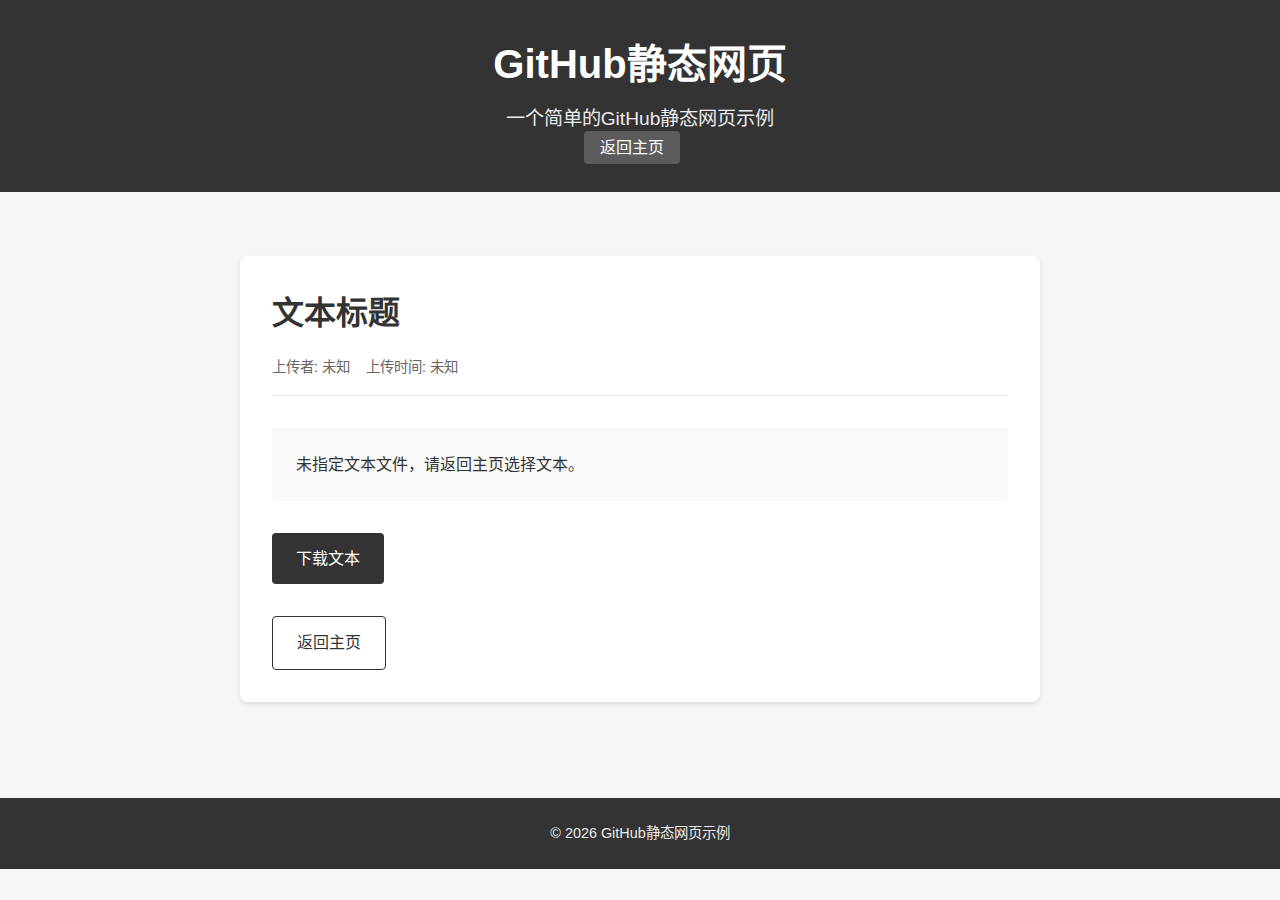
<file: view-text.html>
<!DOCTYPE html>
<html lang="zh-CN">
<head>
    <meta charset="UTF-8">
    <meta name="viewport" content="width=device-width, initial-scale=1.0">
    <title>查看文本 - GitHub静态网页</title>
    <link rel="stylesheet" href="styles.css">
    <style>
        .text-viewer-container {
            max-width: 800px;
            margin: 2rem auto;
            padding: 2rem;
            background-color: #fff;
            border-radius: 8px;
            box-shadow: 0 2px 4px rgba(0, 0, 0, 0.1);
        }
        
        .text-header {
            margin-bottom: 2rem;
            padding-bottom: 1rem;
            border-bottom: 1px solid #eee;
        }
        
        .text-header h1 {
            font-size: 2rem;
            margin-bottom: 1rem;
            color: #333;
        }
        
        .text-meta {
            display: flex;
            flex-wrap: wrap;
            gap: 1rem;
            font-size: 0.9rem;
            color: #666;
        }
        
        .text-content {
            margin-bottom: 2rem;
            padding: 1.5rem;
            background-color: #f9f9f9;
            border-radius: 4px;
            white-space: pre-wrap;
            word-break: break-word;
            line-height: 1.6;
        }
        
        .text-actions {
            display: flex;
            gap: 1rem;
            margin-bottom: 2rem;
        }
        
        .action-button {
            padding: 0.8rem 1.5rem;
            border: none;
            border-radius: 4px;
            background-color: #333;
            color: #fff;
            font-size: 1rem;
            cursor: pointer;
            transition: background-color 0.3s ease;
            text-decoration: none;
            display: inline-block;
            text-align: center;
        }
        
        .action-button:hover {
            background-color: #555;
        }
        
        .back-link {
            display: inline-block;
            padding: 0.8rem 1.5rem;
            border: 1px solid #333;
            border-radius: 4px;
            color: #333;
            text-decoration: none;
            font-size: 1rem;
            transition: all 0.3s ease;
        }
        
        .back-link:hover {
            background-color: #333;
            color: #fff;
        }
    </style>
</head>
<body>
    <header>
        <h1>GitHub静态网页</h1>
        <p>一个简单的GitHub静态网页示例</p>
        <nav>
            <a href="index.html" style="color: #fff; text-decoration: none; margin-right: 1rem; padding: 0.5rem 1rem; background-color: rgba(255,255,255,0.2); border-radius: 4px;">返回主页</a>
        </nav>
    </header>
    
    <main>
        <div class="text-viewer-container">
            <div class="text-header">
                <h1 id="text-title">文本标题</h1>
                <div class="text-meta">
                    <span id="text-uploader">上传者: 未知</span>
                    <span id="text-date">上传时间: 未知</span>
                </div>
            </div>
            
            <div class="text-content" id="text-content">
                <!-- 文本内容将通过JavaScript动态添加 -->
            </div>
            
            <div class="text-actions">
                <a href="#" id="download-button" class="action-button">下载文本</a>
            </div>
            
            <a href="index.html" class="back-link">返回主页</a>
        </div>
    </main>
    
    <footer>
        <p>&copy; 2026 GitHub静态网页示例</p>
    </footer>
    
    <script>
        // 从URL参数中获取文本信息
        function getUrlParams() {
            const params = {};
            const searchParams = new URLSearchParams(window.location.search);
            searchParams.forEach((value, key) => {
                params[key] = value;
            });
            return params;
        }
        
        // 加载文本内容
        function loadTextContent() {
            const params = getUrlParams();
            if (params.url) {
                // 获取文本文件内容
                fetch(params.url)
                    .then(response => {
                        if (!response.ok) {
                            throw new Error('获取文本内容失败');
                        }
                        return response.text();
                    })
                    .then(content => {
                        document.getElementById('text-content').textContent = content;
                        document.getElementById('text-title').textContent = params.title || '文本内容';
                        document.getElementById('text-uploader').textContent = `上传者: ${params.uploader || '未知'}`;
                        document.getElementById('text-date').textContent = `上传时间: ${params.date || '未知'}`;
                        
                        // 设置下载按钮
                        const downloadButton = document.getElementById('download-button');
                        downloadButton.href = params.url;
                        downloadButton.download = params.title || 'text.txt';
                    })
                    .catch(error => {
                        console.error('加载文本内容失败:', error);
                        document.getElementById('text-content').textContent = '加载文本内容失败，请重试。';
                    });
            } else {
                document.getElementById('text-content').textContent = '未指定文本文件，请返回主页选择文本。';
            }
        }
        
        // 页面加载时执行
        window.onload = loadTextContent;
    </script>
</body>
</html>
</file>
<file: styles.css>
/* 全局样式 */
* {
    margin: 0;
    padding: 0;
    box-sizing: border-box;
}

body {
    font-family: Arial, sans-serif;
    line-height: 1.6;
    color: #333;
    background-color: #f5f5f5;
}

/* 头部样式 */
header {
    background-color: #333;
    color: #fff;
    padding: 2rem;
    text-align: center;
}

header h1 {
    font-size: 2.5rem;
    margin-bottom: 0.5rem;
}

header p {
    font-size: 1.2rem;
    opacity: 0.9;
}

/* 主内容样式 */
main {
    max-width: 1200px;
    margin: 0 auto;
    padding: 2rem;
}

/* 图片画廊样式 */
.gallery {
    margin-bottom: 3rem;
}

.gallery h2 {
    font-size: 2rem;
    margin-bottom: 1.5rem;
    text-align: center;
    color: #333;
}

.gallery-container {
    display: grid;
    grid-template-columns: repeat(auto-fill, minmax(300px, 1fr));
    gap: 1.5rem;
}

.gallery-item {
    background-color: #fff;
    border-radius: 8px;
    overflow: hidden;
    box-shadow: 0 2px 4px rgba(0, 0, 0, 0.1);
    transition: transform 0.3s ease;
}

.gallery-item:hover {
    transform: translateY(-5px);
    box-shadow: 0 5px 15px rgba(0, 0, 0, 0.1);
}

.gallery-item img {
    width: 100%;
    height: 200px;
    object-fit: cover;
    display: block;
    transition: transform 0.3s ease;
}

.gallery-item:hover img {
    transform: scale(1.05);
}

.gallery-item .caption {
    padding: 1rem;
    text-align: center;
}

.gallery-item .caption h3 {
    font-size: 1.2rem;
    margin-bottom: 0.5rem;
    color: #333;
}

.gallery-item .caption p {
    font-size: 0.9rem;
    color: #666;
}

/* 文字内容样式 */
.content {
    margin-bottom: 3rem;
}

.content h2 {
    font-size: 2rem;
    margin-bottom: 1.5rem;
    text-align: center;
    color: #333;
}

.content-container {
    display: flex;
    flex-direction: column;
    gap: 2rem;
}

@media (min-width: 768px) {
    .content-container {
        flex-direction: row;
        justify-content: space-between;
    }
    
    .content-container article {
        flex: 1;
        margin: 0 1rem;
    }
}

.content-container article {
    background-color: #fff;
    padding: 1.5rem;
    border-radius: 8px;
    box-shadow: 0 2px 4px rgba(0, 0, 0, 0.1);
}

.content-container article h3 {
    font-size: 1.3rem;
    margin-bottom: 1rem;
    color: #333;
}

.content-container article p {
    margin-bottom: 0.8rem;
    color: #666;
}

/* 页脚样式 */
footer {
    background-color: #333;
    color: #fff;
    text-align: center;
    padding: 1.5rem;
    margin-top: 2rem;
}

footer p {
    font-size: 0.9rem;
    opacity: 0.9;
}

/* 文本内容样式 */
.texts {
    margin-bottom: 3rem;
}

.texts h2 {
    font-size: 2rem;
    margin-bottom: 1.5rem;
    text-align: center;
    color: #333;
}

.texts-container {
    display: grid;
    grid-template-columns: repeat(auto-fill, minmax(300px, 1fr));
    gap: 1.5rem;
}

.text-item {
    background-color: #fff;
    border-radius: 8px;
    overflow: hidden;
    box-shadow: 0 2px 4px rgba(0, 0, 0, 0.1);
    transition: transform 0.3s ease;
}

.text-item:hover {
    transform: translateY(-5px);
    box-shadow: 0 5px 15px rgba(0, 0, 0, 0.1);
}

.text-item .text-header {
    padding: 1rem;
    border-bottom: 1px solid #eee;
}

.text-item .text-header h3 {
    font-size: 1.2rem;
    margin-bottom: 0.5rem;
    color: #333;
}

.text-item .text-header p {
    font-size: 0.9rem;
    color: #666;
}

.text-item .text-content {
    padding: 1rem;
    max-height: 150px;
    overflow: hidden;
    text-overflow: ellipsis;
    white-space: pre-wrap;
    font-size: 0.9rem;
    color: #333;
    line-height: 1.5;
}

.text-item .text-footer {
    padding: 1rem;
    border-top: 1px solid #eee;
    text-align: right;
}

.text-item .text-footer a {
    color: #333;
    text-decoration: none;
    font-size: 0.9rem;
    padding: 0.3rem 0.8rem;
    border: 1px solid #333;
    border-radius: 4px;
    transition: all 0.3s ease;
}

.text-item .text-footer a:hover {
    background-color: #333;
    color: #fff;
}

/* 响应式设计 */
@media (max-width: 768px) {
    header {
        padding: 1.5rem;
    }
    
    header h1 {
        font-size: 2rem;
    }
    
    main {
        padding: 1rem;
    }
    
    .gallery h2,
    .content h2,
    .texts h2 {
        font-size: 1.5rem;
    }
    
    .gallery-container,
    .texts-container {
        grid-template-columns: 1fr;
    }
}
</file>
